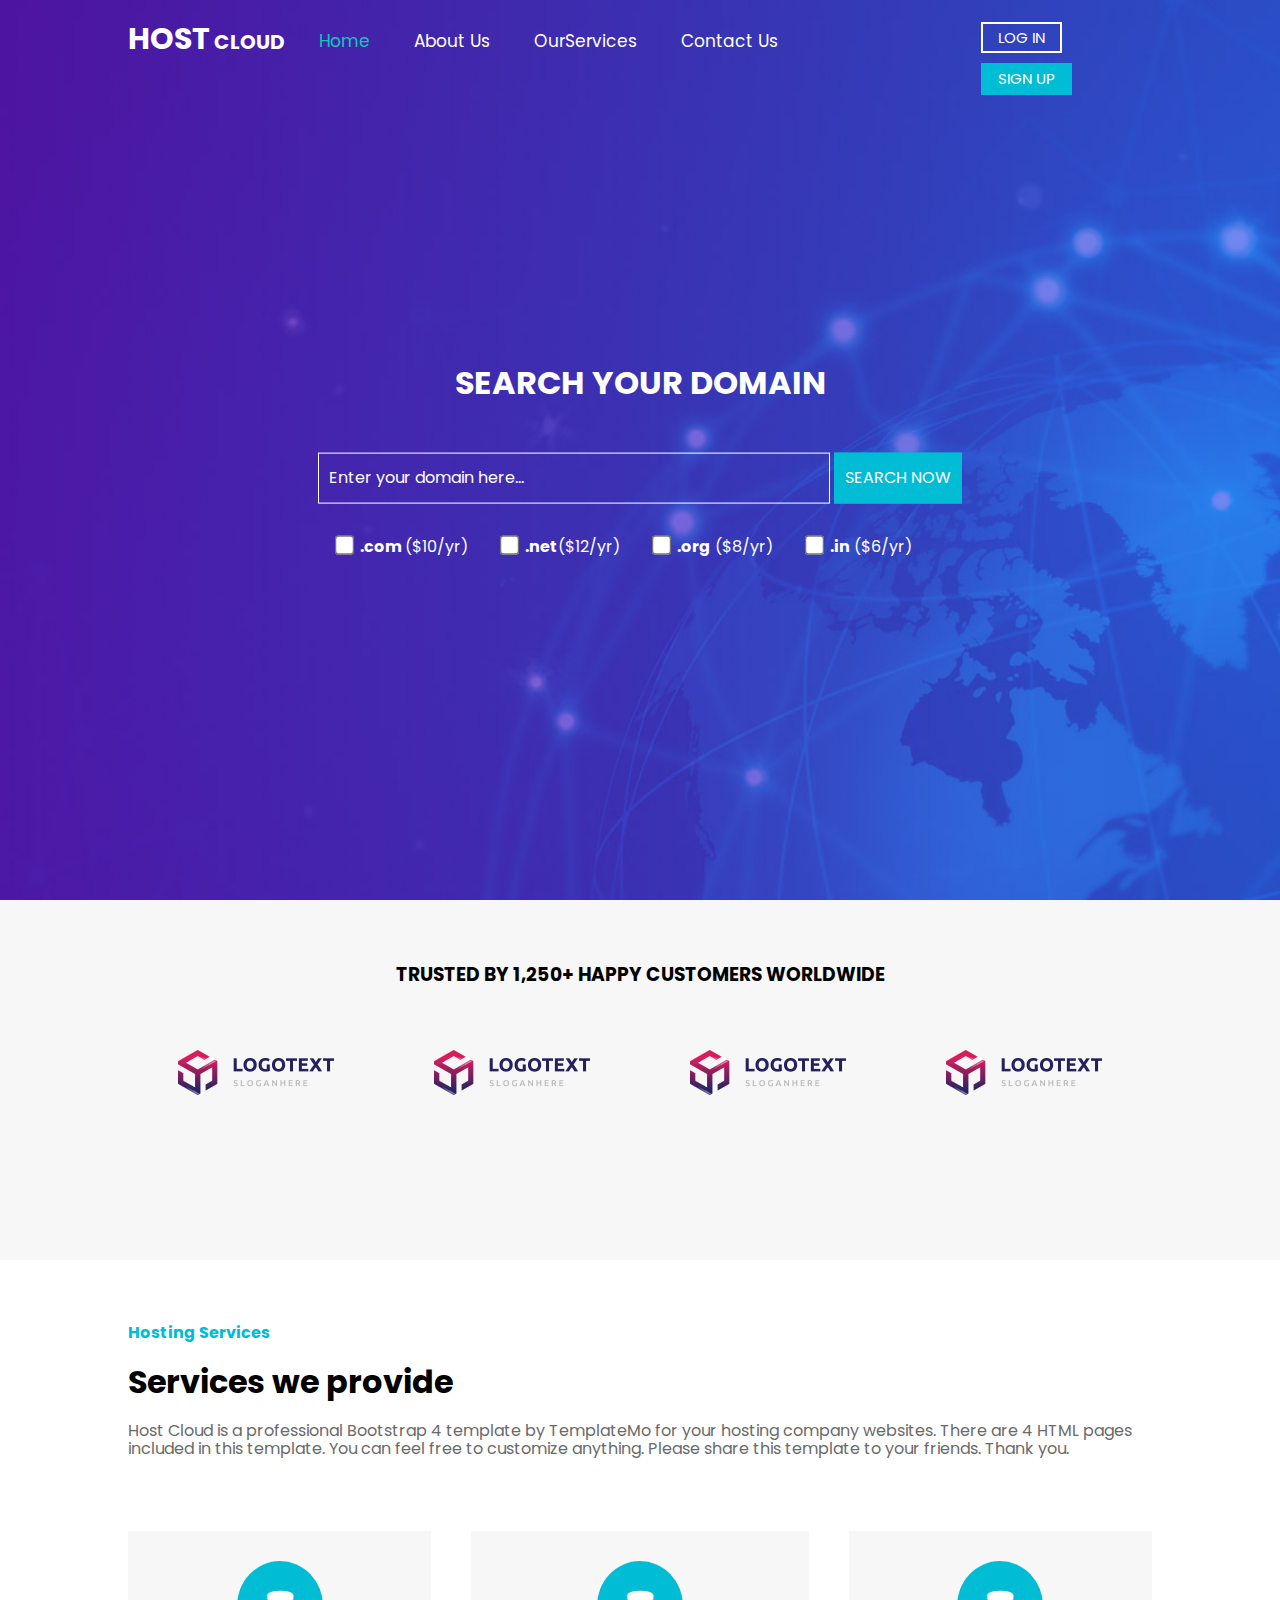
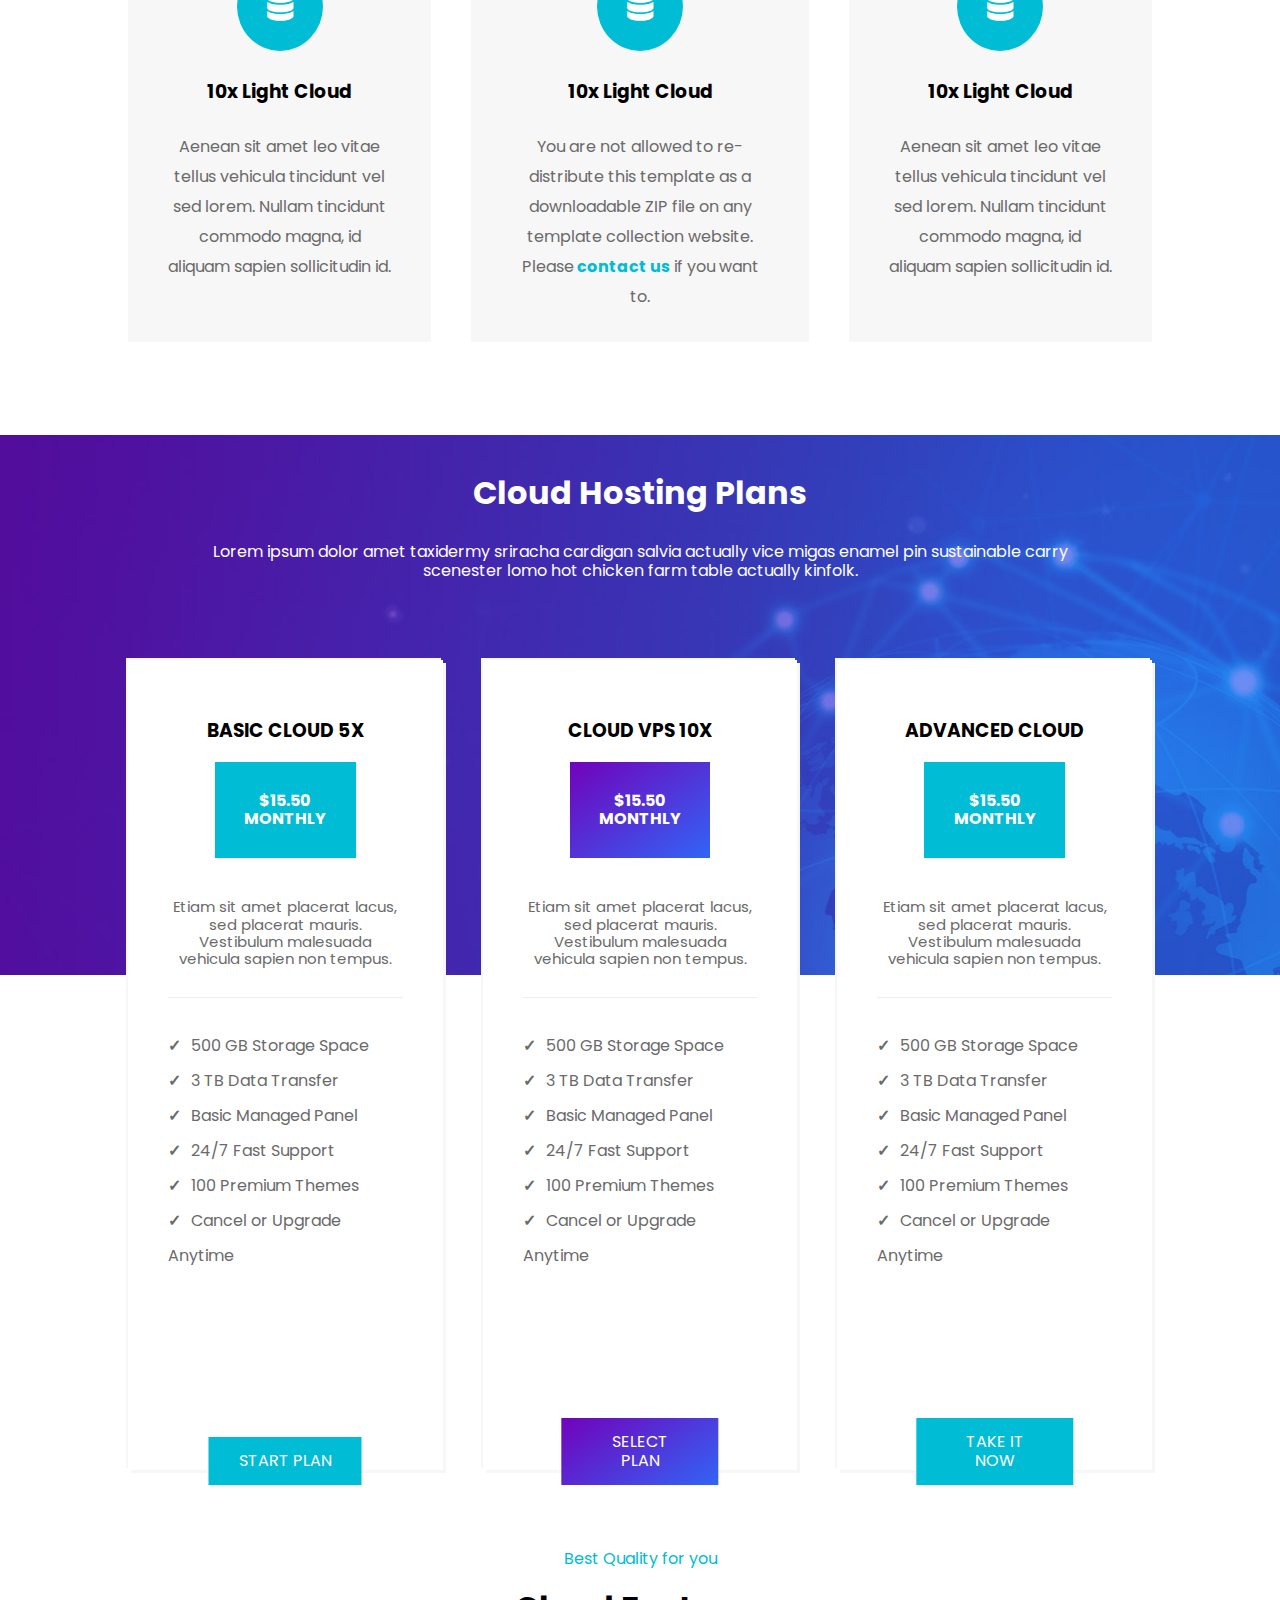
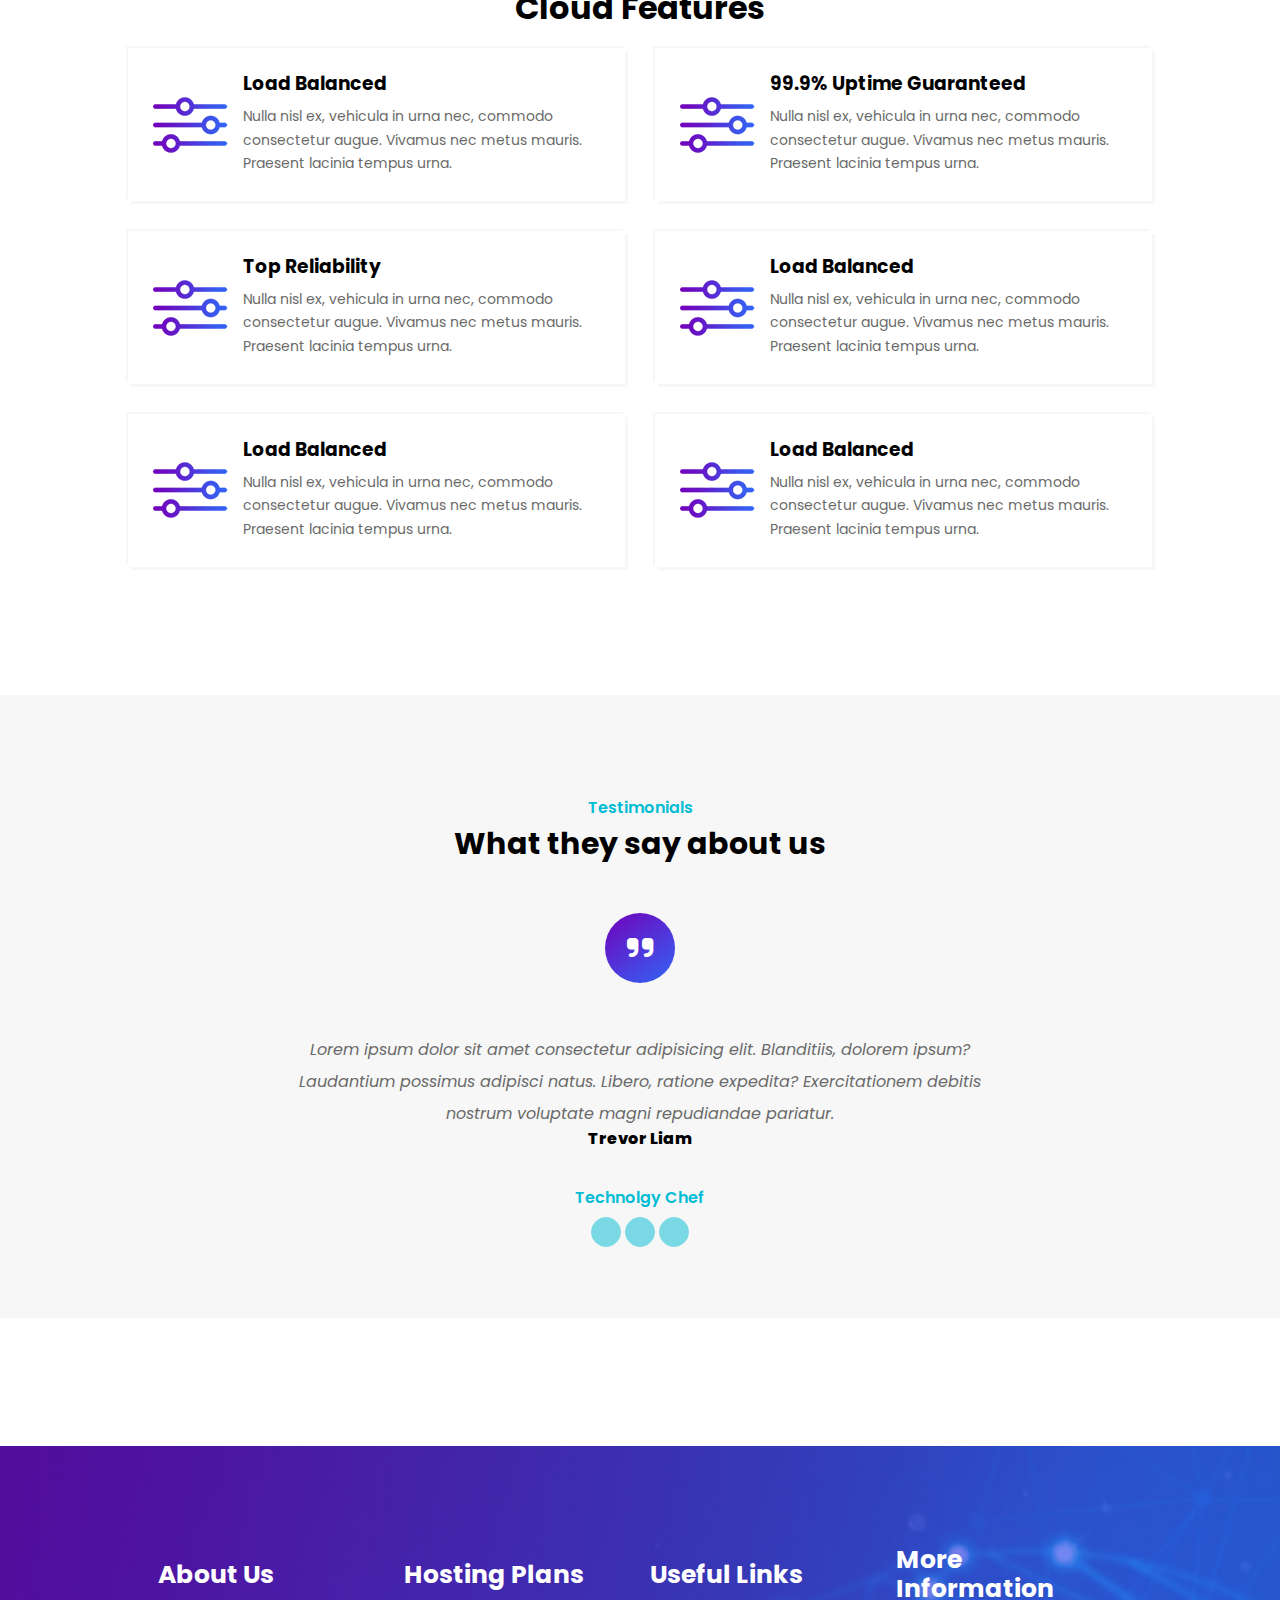
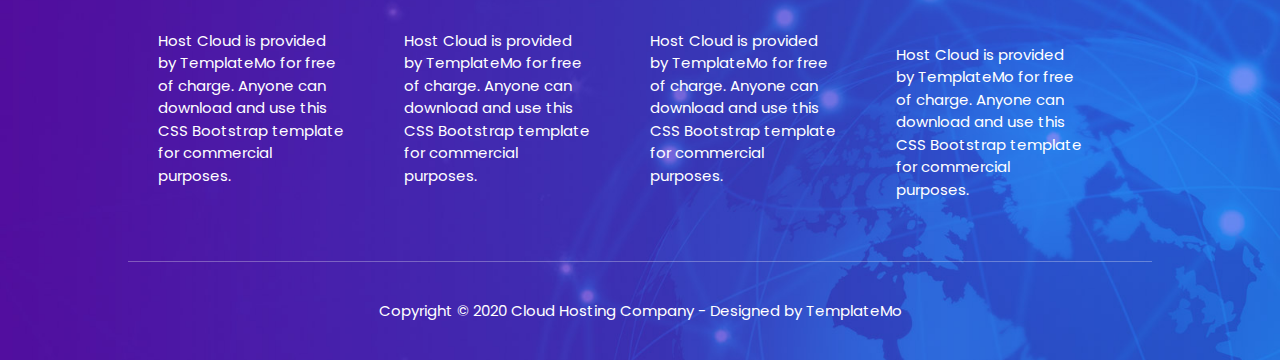
<file: index.html>
<!DOCTYPE html>
<html lang="en">

<head>
    <meta charset="UTF-8">
    <meta name="description" content="our project" />
    <meta name="viewport" content="width=device-width, initial-scale=1.0" />
    <link rel="stylesheet" href="css/style.css" />
    <link rel="stylesheet" href="css/normalize.css" />
    <link rel="stylesheet" href="https://cdnjs.cloudflare.com/ajax/libs/font-awesome/6.1.1/css/all.min.css" />
    <title>Project 1</title>
</head>

<body>
    <header>
        <div class="container">
            <div class="head">
                <div class="logo">
                    <strong>HOST</strong>
                    <small>CLOUD</small>
                </div>
                <nav>
                    <div class="icon">
                        <span></span>
                        <span></span>
                        <span></span>
                    </div>
                    <div class="navbar">
                        <ul>
                            <li><a href="" class="active">Home</a></li>
                            <li><a href="">About Us</a></li>
                            <li><a href="">OurServices</a></li>
                            <li><a href="">Contact Us</a></li>
                        </ul>
                    </div>
                </nav>
                <div class="form">
                    <input type="button" value="LOG IN" />
                    <input type="button" value="SIGN UP" />
                </div>
            </div>
            <div class="middle">
                <h1>SEARCH YOUR DOMAIN</h1>
                <div class="box">
                    <input type="text" placeholder="Enter your domain here..." />
                    <input type="button" value="SEARCH NOW" />
                </div>
                <div class="box2">
                    <input type="checkbox" id="one">
                    <label for="one"><strong>.com </strong>($10/yr)</label>
                </div>
                <div class="box2">
                    <input type="checkbox" id="two">
                    <label for="two"><strong>.net</strong>($12/yr)</label>
                </div>
                <div class="box2">
                    <input type="checkbox" id="three">
                    <label for="three"><strong>.org</strong> ($8/yr)</label>
                </div>
                <div class="box2">
                    <input type="checkbox" id="four">
                    <label for="four"><strong>.in</strong> ($6/yr)</label>
                </div>
            </div>
        </div>
    </header>
    <!-- end header -->
    <!-- start section 1 -->
    <section class="banner-1">
        <h3>TRUSTED BY 1,250+ HAPPY CUSTOMERS WORLDWIDE</h3>
        <div class="fox">
            <div class="fox1">
                <img src="image/img1.png" alt="image">
            </div>
            <div class="fox2">
                <img src="image/img1.png" alt="image">
            </div>
            <div class="fox3">
                <img src="image/img1.png" alt="image">
            </div>
            <div class="fox4">
                <img src="image/img1.png" alt="image">
            </div>
        </div>
    </section>
    <!-- end section 1 -->
    <!-- start section 2 -->
    <section class="banner-2">
        <div class="container">
            <a href="">Hosting Services</a>
            <h1>Services we provide</h1>
            <p>Host Cloud is a professional Bootstrap 4 template by TemplateMo for your hosting company websites.
                There are 4 HTML pages included in this template. You can feel free to customize anything. Please
                share this template to your friends. Thank you.
            </p>
            <div class="database">
                <div class="data">
                    <i class="fa fa-database"></i>
                    <h3>10x Light Cloud</h3>
                    <p>Aenean sit amet leo vitae tellus vehicula tincidunt vel sed lorem. Nullam tincidunt commodo
                        magna,
                        id aliquam sapien sollicitudin id.
                    </p>
                </div>
                <div class="data">
                    <i class="fa fa-database"></i>
                    <h3>10x Light Cloud</h3>
                    <p>You are not allowed to re-distribute this template as a downloadable ZIP file on any template
                        collection website.
                        Please<a> contact us</a> if you want to.
                    </p>
                </div>
                <div class="data">
                    <i class="fa fa-database"></i>
                    <h3>10x Light Cloud</h3>
                    <p>Aenean sit amet leo vitae tellus vehicula tincidunt vel sed lorem. Nullam tincidunt commodo
                        magna,
                        id aliquam sapien sollicitudin id.
                    </p>
                </div>
            </div>
        </div>
    </section>
    <!-- end section 2 -->
    <!-- start section 3 -->
    <section class="banner-3">
        <div class="background"></div>
        <div class="opp">
            <h1>Cloud Hosting Plans</h1>
            <p>
                Lorem ipsum dolor amet taxidermy sriracha cardigan salvia actually vice migas
                enamel pin sustainable carry <br />scenester lomo hot chicken farm table actually kinfolk.
            </p>
        </div>
        <div class="container">
            <div class="cloud">
                <div class="cloud1 cloud-n">
                    <h3>BASIC CLOUD 5X</h3>
                    <b>$15.50 <br />MONTHLY</b>
                    <p>
                        Etiam sit amet placerat lacus, sed placerat mauris.
                        Vestibulum malesuada vehicula sapien non tempus.
                    </p>
                    <hr />
                    <ul>
                        <li>500 GB Storage Space</li>
                        <li>3 TB Data Transfer</li>
                        <li>Basic Managed Panel</li>
                        <li>24/7 Fast Support</li>
                        <li>100 Premium Themes</li>
                        <li>Cancel or Upgrade Anytime</li>
                    </ul>
                    <button>START PLAN</button>
                </div>
                <div class="cloud2 cloud-n">
                    <h3>CLOUD VPS 10X</h3>
                    <b>$15.50 <br />MONTHLY</b>
                    <p>
                        Etiam sit amet placerat lacus, sed placerat mauris.
                        Vestibulum malesuada vehicula sapien non tempus.
                    </p>
                    <hr />
                    <ul>
                        <li>500 GB Storage Space</li>
                        <li>3 TB Data Transfer</li>
                        <li>Basic Managed Panel</li>
                        <li>24/7 Fast Support</li>
                        <li>100 Premium Themes</li>
                        <li>Cancel or Upgrade Anytime</li>
                    </ul>
                    <button>SELECT PLAN</button>
                </div>
                <div class="cloud3 cloud-n">
                    <h3>ADVANCED CLOUD</h3>
                    <b>$15.50 <br />MONTHLY</b>
                    <p>
                        Etiam sit amet placerat lacus, sed placerat mauris.
                        Vestibulum malesuada vehicula sapien non tempus.
                    </p>
                    <hr />
                    <ul>
                        <li>500 GB Storage Space</li>
                        <li>3 TB Data Transfer</li>
                        <li>Basic Managed Panel</li>
                        <li>24/7 Fast Support</li>
                        <li>100 Premium Themes</li>
                        <li>Cancel or Upgrade Anytime</li>
                    </ul>
                    <button>TAKE IT NOW </button>
                </div>
            </div>
        </div>
    </section>
    <!-- end section 3 -->
    <!-- start section 4 -->
    <section class="banner-4">
        <div class="container">
            <a href="">Best Quality for you</a>
            <h1>Cloud Features</h1>
            <div class="features">
                <div class="feat">
                    <img src="image/im2.png" alt="">
                    <div class="float">
                        <h3>Load Balanced</h3>
                        <p>
                            Nulla nisl ex, vehicula in urna nec, commodo consectetur augue.
                            Vivamus nec metus mauris. Praesent lacinia tempus urna.
                        </p>
                    </div>
                </div>
                <div class="feat">
                    <img src="image/im2.png" alt="">
                    <div class="float">
                        <h3>99.9% Uptime Guaranteed</h3>
                        <p>
                            Nulla nisl ex, vehicula in urna nec, commodo consectetur augue.
                            Vivamus nec metus mauris. Praesent lacinia tempus urna.
                        </p>
                    </div>
                </div>
                <div class="feat">
                    <img src="image/im2.png" alt="">
                    <div class="float">
                        <h3>Top Reliability</h3>
                        <p>
                            Nulla nisl ex, vehicula in urna nec, commodo consectetur augue.
                            Vivamus nec metus mauris. Praesent lacinia tempus urna.
                        </p>
                    </div>
                </div>
                <div class="feat">
                    <img src="image/im2.png" alt="">
                    <div class="float">
                        <h3>Load Balanced</h3>
                        <p>
                            Nulla nisl ex, vehicula in urna nec, commodo consectetur augue.
                            Vivamus nec metus mauris. Praesent lacinia tempus urna.
                        </p>
                    </div>
                </div>
                <div class="feat">
                    <img src="image/im2.png" alt="">
                    <div class="float">
                        <h3>Load Balanced</h3>
                        <p>
                            Nulla nisl ex, vehicula in urna nec, commodo consectetur augue.
                            Vivamus nec metus mauris. Praesent lacinia tempus urna.
                        </p>
                    </div>
                </div>
                <div class="feat">
                    <img src="image/im2.png" alt="">
                    <div class="float">
                        <h3>Load Balanced</h3>
                        <p>
                            Nulla nisl ex, vehicula in urna nec, commodo consectetur augue.
                            Vivamus nec metus mauris. Praesent lacinia tempus urna.
                        </p>
                    </div>
                </div>
            </div>
        </div>
    </section>
    <!-- end section 4 -->
    <!-- start section 5-->
    <section class="last-banner">
        <div class="container">
            <div class="info-content">
                <span class="span1">Testimonials</span>
                <h2>What they say about us</h2>
                <p>
                    Lorem ipsum dolor sit amet consectetur adipisicing elit. Blanditiis, dolorem
                    ipsum? Laudantium possimus adipisci natus. Libero, ratione expedita?
                    Exercitationem debitis nostrum voluptate magni repudiandae pariatur.
                </p>
                <span class="span2">Trevor Liam</span>
                <span class="span1">Technolgy Chef</span>
                <u></u>
                <u></u>
                <u></u>
            </div>
        </div>
    </section>
    <!-- end section 5 -->
    <!-- start footer -->
    <footer>
        <div class="container">
            <!-- one -->
            <div class="grid">
                <dl>
                    <dt>About Us</dt>
                    <dd>Host Cloud is provided</dd>
                    <dd>by TemplateMo for free</dd>
                    <dd>of charge. Anyone can</dd>
                    <dd>download and use this</dd>
                    <dd>CSS Bootstrap template</dd>
                    <dd>for commercial</dd>
                    <dd>purposes.</dd>
                </dl>
                <!-- two -->
                <dl>
                    <dt>Hosting Plans</dt>
                    <dd>Host Cloud is provided</dd>
                    <dd>by TemplateMo for free</dd>
                    <dd>of charge. Anyone can</dd>
                    <dd>download and use this</dd>
                    <dd>CSS Bootstrap template</dd>
                    <dd>for commercial</dd>
                    <dd>purposes.</dd>
                </dl>
                <!-- three -->
                <dl>
                    <dt>Useful Links</dt>
                    <dd>Host Cloud is provided</dd>
                    <dd>by TemplateMo for free</dd>
                    <dd>of charge. Anyone can</dd>
                    <dd>download and use this</dd>
                    <dd>CSS Bootstrap template</dd>
                    <dd>for commercial</dd>
                    <dd>purposes.</dd>
                </dl>
                <!-- four -->
                <dl>
                    <dt>More Information</dt>
                    <dd>Host Cloud is provided</dd>
                    <dd>by TemplateMo for free</dd>
                    <dd>of charge. Anyone can</dd>
                    <dd>download and use this</dd>
                    <dd>CSS Bootstrap template</dd>
                    <dd>for commercial</dd>
                    <dd>purposes.</dd>
                </dl>
            </div>
            <hr />
            <p>Copyright © 2020 Cloud Hosting Company - Designed by TemplateMo</p>
        </div>
    </footer>
    <!-- end footer -->
</body>

</html>
</file>
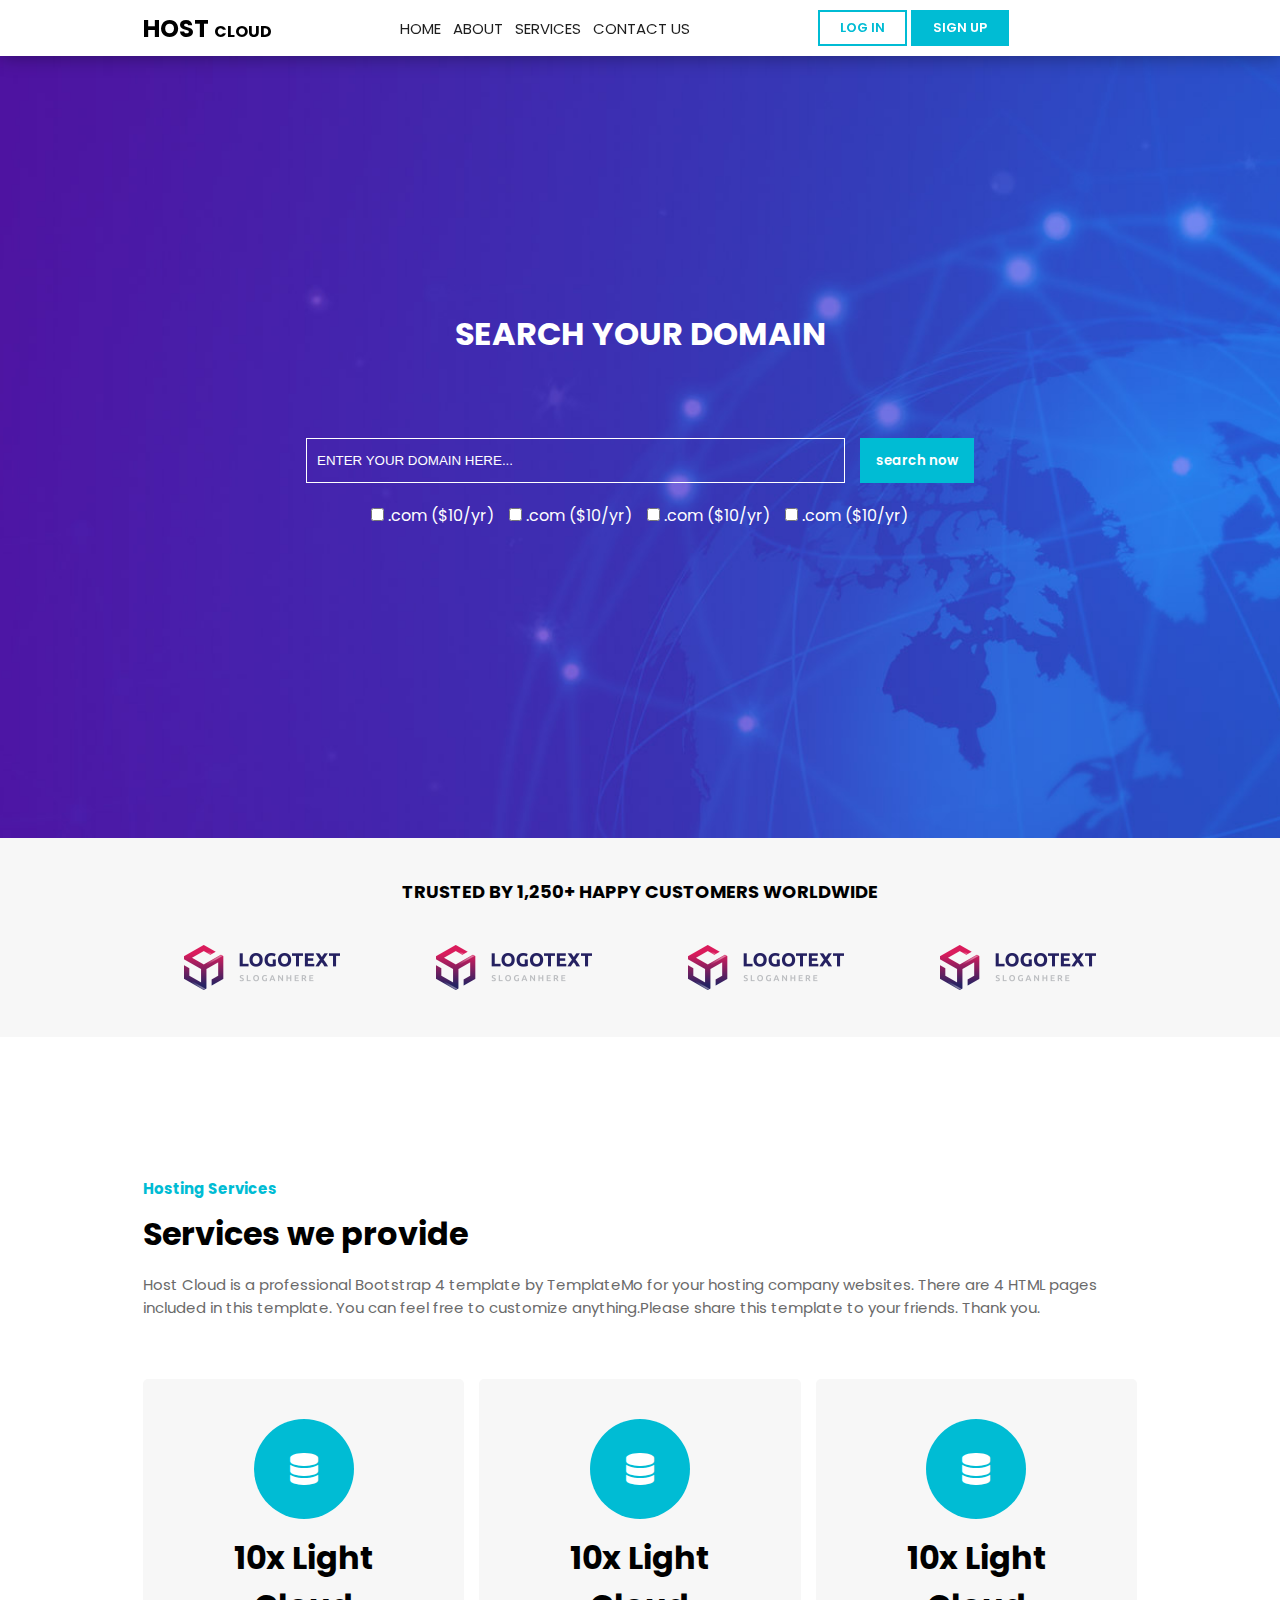
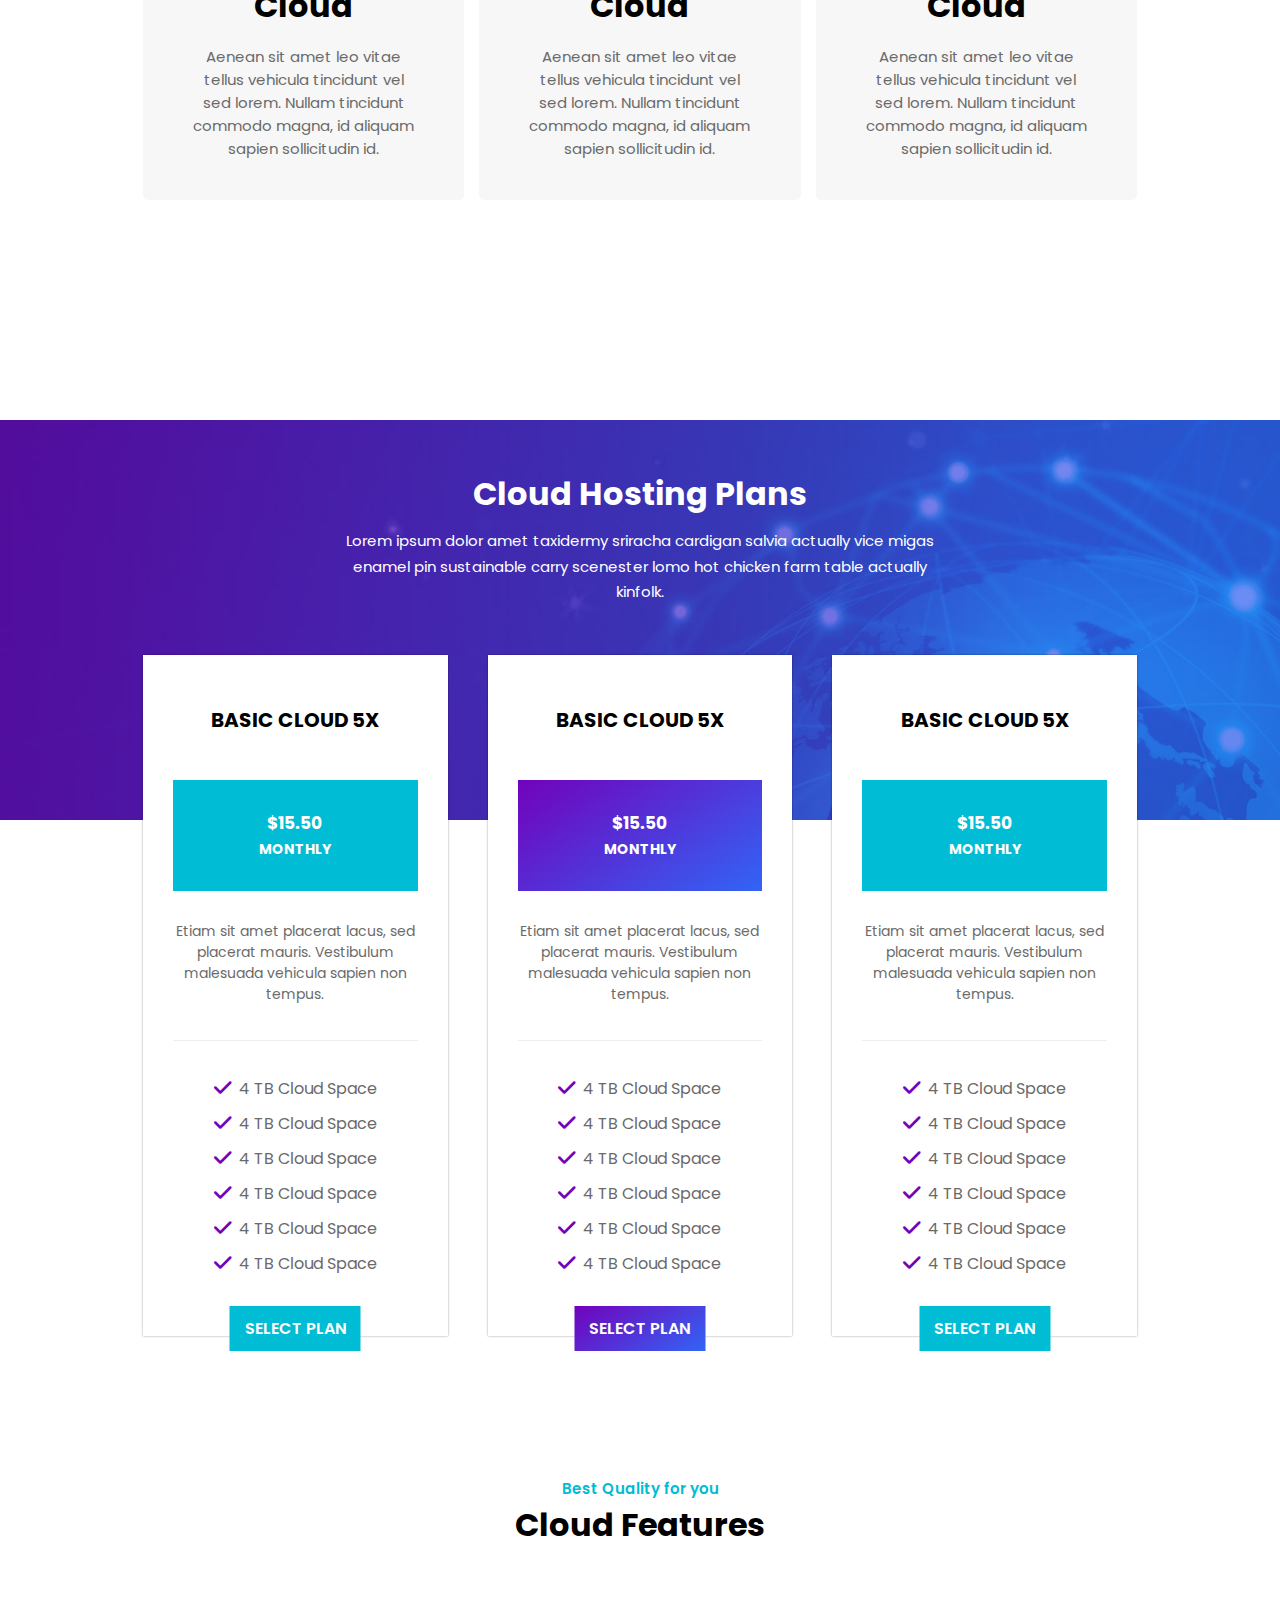
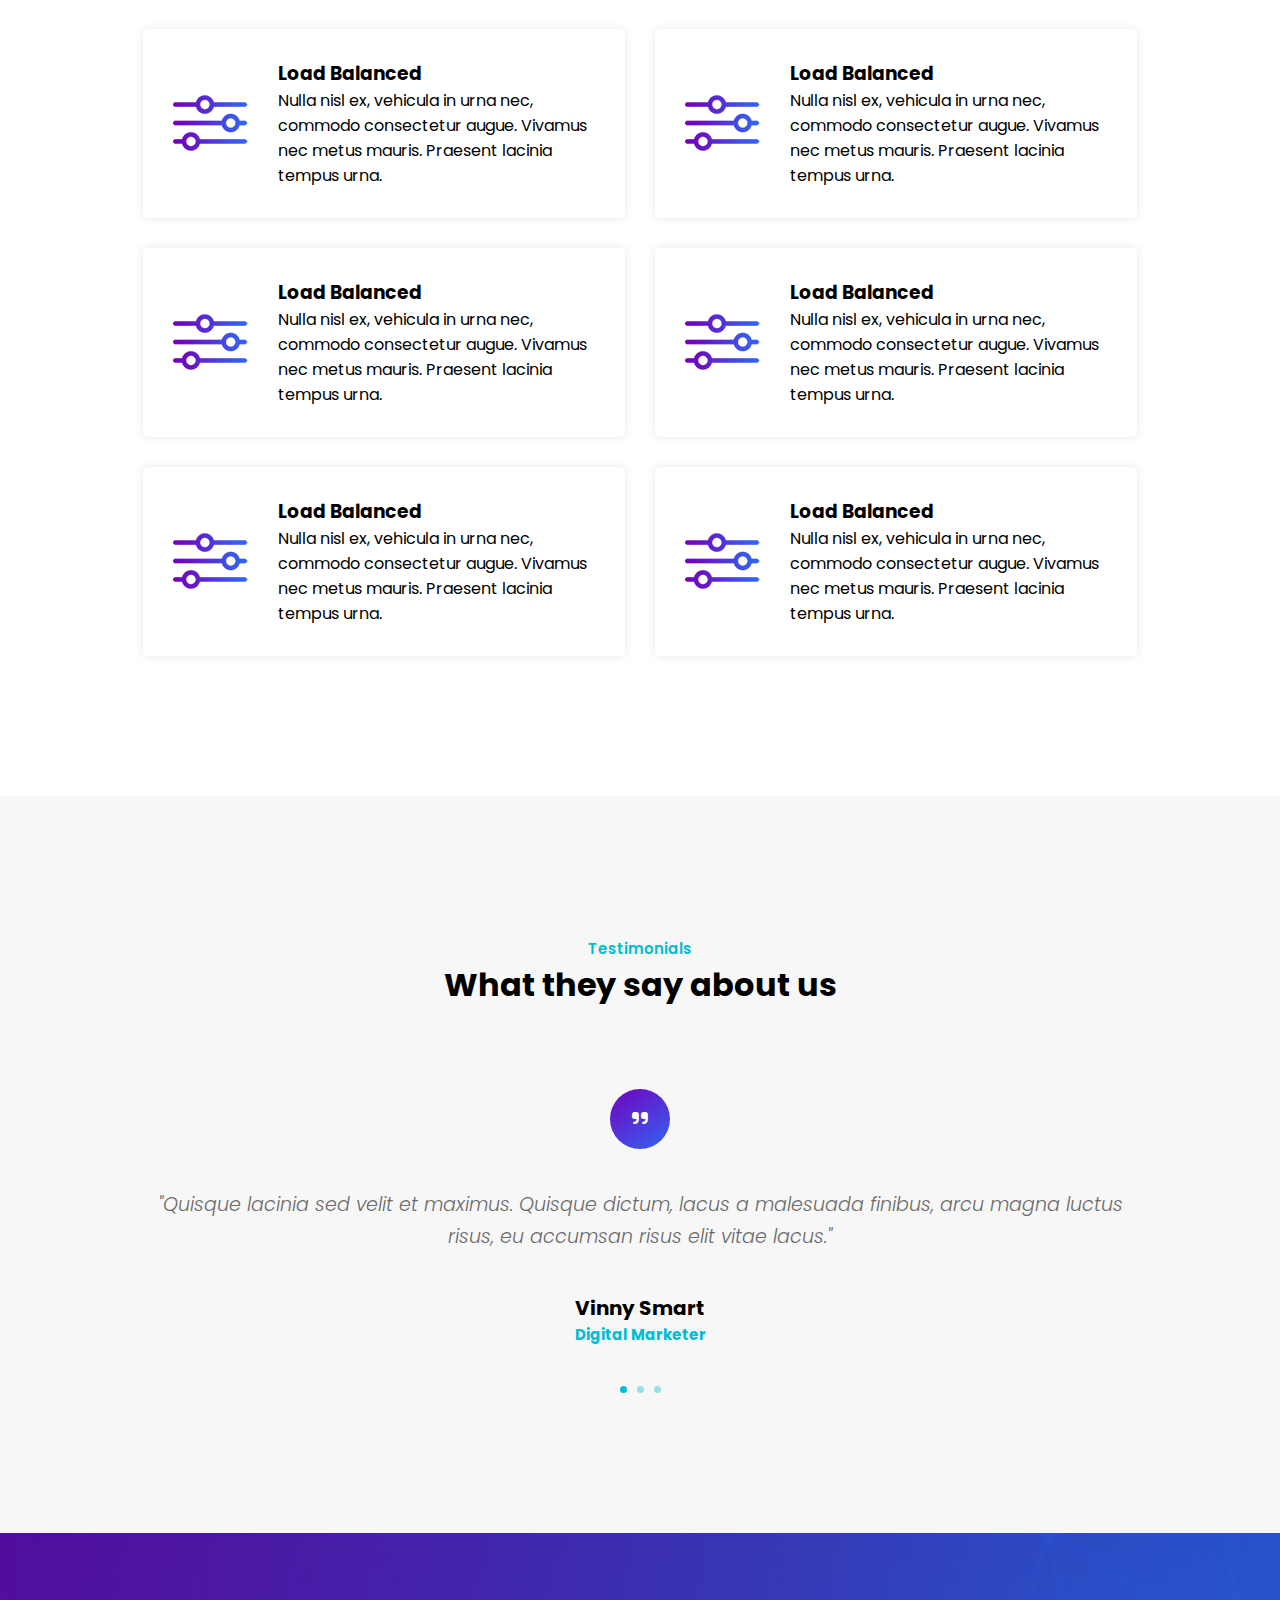
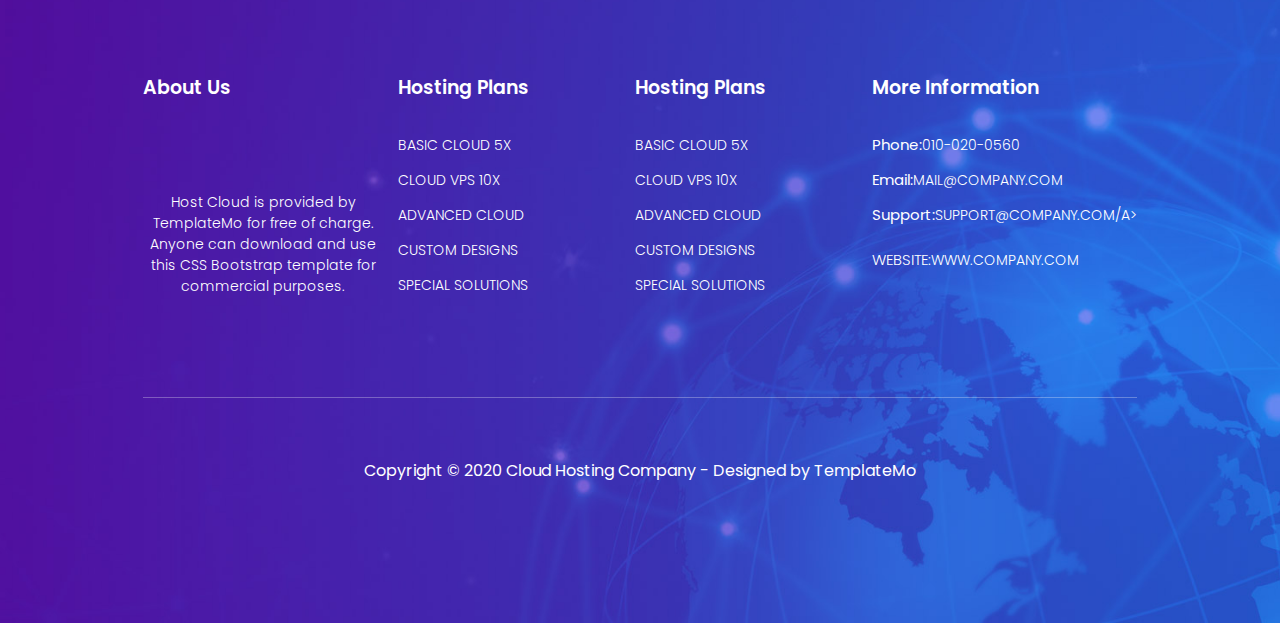
<file: corrige.html>
<!DOCTYPE html>
<html lang="en">

<head>
    <meta charset="UTF-8">
    <meta http-equiv="X-UA-Compatible" content="IE=edge">
    <meta name="viewport" content="width=device-width, initial-scale=1.0">
    <title>Document</title>
    <link rel="stylesheet" href="css/corrige.css" />
    <link rel="stylesheet" href="https://cdnjs.cloudflare.com/ajax/libs/font-awesome/6.1.1/css/all.min.css" />
    <link rel="preconnect" href="https://fonts.googleapis.com" />
    <link rel="preconnect" href="https://fonts.gstatic.com" crossorigin />
    <link href="https://fonts.googleapis.com/css2?family=Poppins:wght@100;200;300;400;500;600;700;800;900&display=swap"
        rel="stylesheet" />
</head>

<body>
    <!-- header -->
    <header>
        <div class="container header-content">
            <h1 class="logo">host <span>cloud</span></h1>
            <input type="checkbox" id="for" />
            <nav>
                <a href="">home</a>
                <a href="">about</a>
                <a href="">services</a>
                <a href="">contact us</a>
            </nav>
            <div class="buttons">
                <button>log in</button>
                <button>sign up</button>
            </div>
            <div class="toggle-nav">
                <label for="for"></label>
            </div>
        </div>
    </header>
    <!-- header -->
    <!-- banner -->
    <div class="banner">
        <div class="banner-content">
            <h2>search your domain</h2>
            <div class="search-text">
                <input type="text" placeholder="enter your domain here..." />
                <button>search now</button>
            </div>
            <div class="checkbox">
                <div>
                    <input type="checkbox" name="" id="a">
                    <label for="a">.com ($10/yr)</label>
                </div>
                <div>
                    <input type="checkbox" name="" id="b">
                    <label for="b">.com ($10/yr)</label>
                </div>
                <div>
                    <input type="checkbox" name="" id="c">
                    <label for="c">.com ($10/yr)</label>
                </div>
                <div>
                    <input type="checkbox" name="" id="d">
                    <label for="d">.com ($10/yr)</label>
                </div>
            </div>
        </div>
    </div>
    <!-- banner -->
    <!-- trusted -->
    <div class="trusted">
        <div class="container">
            <h3 class="title">TRUSTED BY 1,250+ HAPPY CUSTOMERS WORLDWIDE</h3>
            <div class="trusted-images">
                <div class="trusted-img">
                    <img src="image/img1.png" alt="image1" />
                </div>
                <div class="trusted-img">
                    <img src="image/img1.png" alt="image1" />
                </div>
                <div class="trusted-img">
                    <img src="image/img1.png" alt="image1" />
                </div>
                <div class="trusted-img">
                    <img src="image/img1.png" alt="image1" />
                </div>
            </div>
        </div>
    </div>
    <!-- trusted -->
    <!-- services -->
    <div class="services">
        <div class="container">
            <div class="services-content">
                <h6>Hosting Services</h6>
                <h3>Services we provide</h3>
                <p>
                    Host Cloud is a professional Bootstrap 4
                    template by TemplateMo for your hosting
                    company websites. There are 4 HTML pages
                    included in this template. You can feel
                    free to customize anything.Please share
                    this template to your friends. Thank you.
                </p>
                <div class="services-boxes">
                    <div class="service-box">
                        <i class="fa fa-database" aria-hidden="true"></i>
                        <h3>10x Light Cloud</h3>
                        <p>
                            Aenean sit amet leo vitae tellus
                            vehicula tincidunt vel sed lorem.
                            Nullam tincidunt commodo magna,
                            id aliquam sapien sollicitudin id.
                        </p>
                    </div>
                    <div class="service-box">
                        <i class="fa fa-database"></i>
                        <h3>10x Light Cloud</h3>
                        <p>
                            Aenean sit amet leo vitae tellus
                            vehicula tincidunt vel sed lorem.
                            Nullam tincidunt commodo magna,
                            id aliquam sapien sollicitudin id.
                        </p>
                    </div>
                    <div class="service-box">
                        <i class="fa fa-database"></i>
                        <h3>10x Light Cloud</h3>
                        <p>
                            Aenean sit amet leo vitae tellus
                            vehicula tincidunt vel sed lorem.
                            Nullam tincidunt commodo magna,
                            id aliquam sapien sollicitudin id.
                        </p>
                    </div>
                </div>
            </div>
        </div>
    </div>
    <!-- services -->
    <!-- cloud-->
    <div class="cloud">
        <div class="cloud-background"></div>
        <div class="container">
            <div class="cloud-content">
                <h3>Cloud Hosting Plans</h3>
                <p>
                    Lorem ipsum dolor amet taxidermy
                    sriracha cardigan salvia actually
                    vice migas enamel pin sustainable
                    carry scenester lomo hot chicken
                    farm table actually kinfolk.
                </p>
            </div>
            <div class="cloud-boxes">
                <div class="cloud-box">
                    <h3>BASIC CLOUD 5X</h3>
                    <div class="cloud-price">
                        <h4>$15.50</h4>
                        <span>MONTHLY</span>
                    </div>
                    <p class="cloud-desk">
                        Etiam sit amet placerat lacus,
                        sed placerat mauris. Vestibulum
                        malesuada vehicula sapien non
                        tempus.
                    </p>
                    <hr class="cloud-border" />
                    <ul>
                        <li><i class="fa fa-check"></i>4 TB Cloud Space</li>
                        <li><i class="fa fa-check"></i>4 TB Cloud Space</li>
                        <li><i class="fa fa-check"></i>4 TB Cloud Space</li>
                        <li><i class="fa fa-check"></i>4 TB Cloud Space</li>
                        <li><i class="fa fa-check"></i>4 TB Cloud Space</li>
                        <li><i class="fa fa-check"></i>4 TB Cloud Space</li>
                    </ul>
                    <button>select plan</button>
                </div>
                <!-- box1 -->
                <div class="cloud-box">
                    <h3>BASIC CLOUD 5X</h3>
                    <div class="cloud-price">
                        <h4>$15.50</h4>
                        <span>MONTHLY</span>
                    </div>
                    <p class="cloud-desk">
                        Etiam sit amet placerat lacus,
                        sed placerat mauris. Vestibulum
                        malesuada vehicula sapien non
                        tempus.
                    </p>
                    <hr class="cloud-border" />
                    <ul>
                        <li><i class="fa fa-check"></i>4 TB Cloud Space</li>
                        <li><i class="fa fa-check"></i>4 TB Cloud Space</li>
                        <li><i class="fa fa-check"></i>4 TB Cloud Space</li>
                        <li><i class="fa fa-check"></i>4 TB Cloud Space</li>
                        <li><i class="fa fa-check"></i>4 TB Cloud Space</li>
                        <li><i class="fa fa-check"></i>4 TB Cloud Space</li>
                    </ul>
                    <button>select plan</button>
                </div>
                <!-- box2 -->
                <div class="cloud-box">
                    <h3>BASIC CLOUD 5X</h3>
                    <div class="cloud-price">
                        <h4>$15.50</h4>
                        <span>MONTHLY</span>
                    </div>
                    <p class="cloud-desk">
                        Etiam sit amet placerat lacus,
                        sed placerat mauris. Vestibulum
                        malesuada vehicula sapien non
                        tempus.
                    </p>
                    <hr class="cloud-border" />
                    <ul>
                        <li><i class="fa fa-check"></i>4 TB Cloud Space</li>
                        <li><i class="fa fa-check"></i>4 TB Cloud Space</li>
                        <li><i class="fa fa-check"></i>4 TB Cloud Space</li>
                        <li><i class="fa fa-check"></i>4 TB Cloud Space</li>
                        <li><i class="fa fa-check"></i>4 TB Cloud Space</li>
                        <li><i class="fa fa-check"></i>4 TB Cloud Space</li>
                    </ul>
                    <button>select plan</button>
                </div>
                <!-- box3 -->
            </div>
        </div>
    </div>
    <!-- cloud-->
    <!-- features -->
    <div class="features">
        <div class="container">
            <div class="feat-heading">
                <span>Best Quality for you</span>
                <h3>Cloud Features</h3>
            </div>
            <div class="feat-boxes">
                <div class="feat-box">
                    <img src="image/im2.png" alt="img-1">
                    <div class="feat-content">
                        <h3>Load Balanced</h3>
                        <p>
                            Nulla nisl ex, vehicula in urna nec,
                            commodo consectetur augue. Vivamus nec 
                            metus mauris. Praesent lacinia tempus urna.
                        </p>
                    </div>
                </div>
                <!-- feat1 -->
                <div class="feat-box">
                    <img src="image/im2.png" alt="img-1">
                    <div class="feat-content">
                        <h3>Load Balanced</h3>
                        <p>
                            Nulla nisl ex, vehicula in urna nec,
                            commodo consectetur augue. Vivamus nec 
                            metus mauris. Praesent lacinia tempus urna.
                        </p>
                    </div>
                </div>
                <!-- feat2 -->
                <div class="feat-box">
                    <img src="image/im2.png" alt="img-1">
                    <div class="feat-content">
                        <h3>Load Balanced</h3>
                        <p>
                            Nulla nisl ex, vehicula in urna nec,
                            commodo consectetur augue. Vivamus nec 
                            metus mauris. Praesent lacinia tempus urna.
                        </p>
                    </div>
                </div>
                <!-- feat3 -->
                <div class="feat-box">
                    <img src="image/im2.png" alt="img-1">
                    <div class="feat-content">
                        <h3>Load Balanced</h3>
                        <p>
                            Nulla nisl ex, vehicula in urna nec,
                            commodo consectetur augue. Vivamus nec 
                            metus mauris. Praesent lacinia tempus urna.
                        </p>
                    </div>
                </div>
                <!-- feat4 -->
                <div class="feat-box">
                    <img src="image/im2.png" alt="img-1">
                    <div class="feat-content">
                        <h3>Load Balanced</h3>
                        <p>
                            Nulla nisl ex, vehicula in urna nec,
                            commodo consectetur augue. Vivamus nec 
                            metus mauris. Praesent lacinia tempus urna.
                        </p>
                    </div>
                </div>
                <!-- feat5 -->
                <div class="feat-box">
                    <img src="image/im2.png" alt="img-1">
                    <div class="feat-content">
                        <h3>Load Balanced</h3>
                        <p>
                            Nulla nisl ex, vehicula in urna nec,
                            commodo consectetur augue. Vivamus nec 
                            metus mauris. Praesent lacinia tempus urna.
                        </p>
                    </div>
                </div>
                <!-- feat6 -->
            </div>
        </div>
    </div>
    <!-- features -->
    <!-- Testimonials -->
    <section class="testimonials">
        <div class="container">
            <div class="test-heading">
                <span>Testimonials</span>
                <h3>What they say about us</h3>
            </div>
            <div class="test-content">
                <i class="fa fa-quote-right"></i>
                <p>
                    "Quisque lacinia sed velit et maximus.
                    Quisque dictum, lacus a malesuada finibus,
                    arcu magna luctus risus, eu accumsan risus
                    elit vitae lacus."
                </p>
                <h4>Vinny Smart</h4>
                <h3>Digital Marketer</h3>
                <ul>
                    <li></li>
                    <li></li>
                    <li></li>
                </ul>
            </div>
        </div>
    </section>
    <!-- Testimonials -->
    <!-- footer -->
    <footer>
        <div class="container">
            <div class="footer-boxes">
                <div class="footer-box">
                    <h3>About Us</h3>
                    <p>Host Cloud is provided by TemplateMo for free of charge.
                         Anyone can download and use this CSS Bootstrap 
                         template for commercial purposes.</p>
                </div>
                <div class="footer-box">
                    <h3>Hosting Plans</h3>
                    <ul>
                        <li><a href="">Basic Cloud 5X</a></li>
                        <li><a href="">Cloud VPS 10X</a></li>
                        <li><a href="">Advanced Cloud</a></li>
                        <li><a href="">Custom Designs</a></li>
                        <li><a href="">Special Solutions</a></li>
                    </ul>
                </div>
                <div class="footer-box">
                    <h3>Hosting Plans</h3>
                    <ul>
                        <li><a href="">Basic Cloud 5X</a></li>
                        <li><a href="">Cloud VPS 10X</a></li>
                        <li><a href="">Advanced Cloud</a></li>
                        <li><a href="">Custom Designs</a></li>
                        <li><a href="">Special Solutions</a></li>
                    </ul>
                </div>
                <div class="footer-box">
                    <h3>More Information</h3>
                    <ul>
                        <li><span>Phone:</span><a href="">010-020-0560</a></li>
                        <li><span>Email:</span><a href="">mail@company.com</a></li>
                        <li><span>Support:</span><a href="">support@company.com/a></li>
                        <li><span>Website:</span><a href="">www.company.com</a></li>
                    </ul>
                </div>
            </div>
            <hr/>
            <p>
                Copyright © 2020 Cloud Hosting Company - Designed by TemplateMo
            </p>
        </div>
    </footer>
    <!-- footer -->
</body>

</html>
</file>
<file: css/style.css>
@import url('https://fonts.googleapis.com/css2?family=Poppins:wght@100;200;300;400;500;600;700;800;900&display=swap');
/* start General styles */
*, *::after, *::before{
    margin:0;
    padding:0;
    -webkit-box-sizing:border-box;
    box-sizing:border-box;
}
:root{
    --color-white:#fff;
    --background-color:#00bcd4;
    --color-grey:#f7f7f7;
    --color-p:#6a6a6a;
}
html{
    scroll-behavior: smooth;
}
body{
    overflow-x:hidden ;
    font-family:'Poppins', sans-serif;
}
.container{
    width:80%;
    margin:auto;
}
/* end General styles */
/* start header */
header{
    height:100vh;
    background-image: url("../image/banner.jpg");
    width:100%;
    background-position: center;
    background-size:cover;
    background-repeat:no-repeat;
}
header .head{
    display: grid;
    grid-template-columns: 2fr 3fr 1fr;
    justify-content: space-between;
    padding:22px 0;
}
.logo strong{
    font-size:30px;
    color:var(--color-white);
}
.logo small{
    font-size:20px;
    color:var(--color-white);
    font-weight:bold;
}
nav{
    padding-top:10px;
}
nav ul{
    list-style:none;
}
nav ul li{
    display: inline-block;
}
nav a{
    text-decoration: none;
    color:var(--color-white);
    font-size:17px;
    padding:0 20px;
}
.active{
    color:#10cab7;
}
.form input{
    color:var(--color-white);
    font-size:15px;
    padding:5px 15px;
    background-color: transparent;
    outline: none;
    border:none;
}
.form input[value="LOG IN"]{
    border:2px solid #fff;
    margin-right:9px;
}
.form input[value="SIGN UP"]{
    background-color:var(--background-color);
    border:2px solid  #00bcd4;
}
@media(max-width:767px){
    .container{
        width:100%;
        padding:0 10px;
    }
    .logo{
        padding:10px 20px 0 0;
    }
    .logo strong{
        font-size:20px;
    }
    .form input[value="SIGN UP"]{
        margin-left:-5px;
    }
    .logo small{
        font-size:15px;
    }
}
@media(max-width:992px){
    header .head{
        grid-template-columns: 3fr 3fr 1fr;
    }
    .form{
        grid-column: -2/-3;
    }
    nav{
        position:relative;
        order:2;
        grid-column: 3/4;
    }
   nav .navbar{
        position:absolute;
        top:0;
        right:0;
        list-style-type: none;
        display: none; 
        text-align: center;
        z-index: 1;
    }
    nav ul{
        margin-top:30%;
        background-color: var(--color-white);
    }
    nav .icon{
        position:absolute;
        top:0;
        right:0;
        background-color:var(--color-white); 
        cursor: pointer;
        padding:15px;
    }
    .container nav li{
        padding:30px;
        border-bottom:1px solid gainsboro;
        width:300px;
    }
    nav ul a{
        color:black;
        transition:padding .3s linear;
    }
    nav ul li a:hover{
        padding-left:30px;
    }
    nav .icon span{
        border-bottom: 3px solid var(--background-color);
        display: block;
        width:25px;
    }
    nav .icon span:not(:last-child){
        margin-bottom:5px; 
    }
    nav:hover .navbar{
        display: block;
    }
    .form input[value="SIGN UP"]{
        margin-top:10px;
    }
}
@media(min-width:993px) and (max-width:1300px){
    header .head{
        grid-template-columns: 1fr 4fr 1fr;
    }
    .form input[value="SIGN UP"]{
        margin-top:10px;
    }
}
.middle:not(.box) {
    position: absolute;
    top: 50%;
    left: 50%;
    transform:translate(-50%, -50%);
    text-align: center;
    width:100%;
}
.middle h1{
    color:var(--color-white);
    margin-bottom:4%;
}
.middle input[type="text"]{
    width:40%;
    padding:15px 10px;
    background:none;
    border:1px solid #fff;
    outline:none;
    color:var(--color-white);
}
::placeholder{
    color:var(--color-white);
}
.middle input[type="button"]{
    padding:15px 10px;
    background-color: var(--background-color);
    border:1px solid #00bcd4;
    color:var(--color-white);
}
.middle .box{
    margin-bottom:2%;
    width:100%;
}
.middle input[type="checkbox"]{
    transform: scale(1.5);
    margin-right:5px;
    margin-top:10px;
}
.middle label{
    color:var(--color-white);
    margin-right:30px;
}
.box2{
    display: inline-block;
}
@media(max-width:767px){
    .box2{
        display: block;
    }
}
@media(max-width:1200px){
    .middle input[type="button"]{
        display: block;
        max-width:300px;
        min-width:90px;
        margin:25px auto;
    }
    .middle input[type="text"]{
        max-width:550px;
        min-width:200px;
    }
}
/* end header */
/* start section 1*/
.banner-1{
    width:100%;
    height:40vh;
    background-color: var(--color-grey);
}
.banner-1 h3{
    text-align: center;
    padding:5% 0;
}
.banner-1 .fox{
    display: flex;
    justify-content: center;
    gap:100px;
}
@media(max-width:500px){
    .banner-1 .fox1{
        margin-top:15%;
    }
    .banner-1 .fox2{
        display: none;
    }
}
@media(max-width:767px){
    .banner-1 .fox3, .fox4{
        display: none;
    }
}
@media(max-width:992px){
    .banner-1  .fox4{
        display: none;
    }
}
/* end section 1*/
/* start section 2*/
.banner-2{
    width:100%;
    height:auto;
    margin-top:5%;
}
.banner-2 a{
    text-decoration: none;
    color: #00bcd4;
    font-weight:bold;
}
.banner-2 h1{
    padding:0;
    
}
.banner-2 p{
    width:100%;
    color: #6a6a6a;
}
.database{
    display: flex;
    justify-content:space-between;
    gap:40px;
}
.database .data{
    background-color: var(--color-grey);
    text-align: center;
    margin:7% 0;
}
.database .data > i{
    background-color: var(--background-color);
    padding:30px;
    margin:30px 30px  0;
    font-size:30px;
    border-radius:50%;
    color:var(--color-white);
}
.database .data h3{
    margin:30px 0;
}
.database .data p{
    margin:30px 0;
    padding:0 40px;
    line-height:30px;
}
@media(max-width:767px){
    .database{
        flex-flow:column wrap;
    }
}
/* end section 2*/
/* start section 3*/
.banner-3{
    position: relative;
}
.banner-3 .background{
    background-image: url('../image/banner.jpg');
    height:60vh;
    width:100%;
    background-size:cover;
    background-position:center;
    background-repeat:no-repeat;
    position:absolute;
    top:0;
    left:0;
    width:100%;
    z-index: -1;
}
.banner-3 .opp{
    text-align: center;
}
.banner-3 h1{
    color:var(--color-white);
    padding:40px 0 10px;
}
.banner-3 p{
  
    color:var(--color-white);
    margin:auto;
}
.banner-3 .cloud{
    display:flex;
    justify-content: space-between;
    column-gap:40px;
    margin:80px 0;
    text-align: center;
}
.banner-3 .cloud-n{
    background-color:var(--color-white);
    height:90vh;
    padding:40px;
    box-shadow: 3px 3px  var(--color-grey),
    -2px -2px 0 var(--color-grey);
    position:relative;
}
.banner-3 .cloud-n h3{
    margin:20px 0;
}
.banner-3 .cloud-n b{
    background-color:var(--background-color);
    padding:30px 0;
    display: block;
    width:60%;
    margin:auto;
    color:var(--color-white);
}
.banner-3 .cloud-n p{
    color:var(--color-p);
    margin:40px 0 30px;
    font-size:15px;
    text-align: center;
}
.banner-3 .cloud-n ul{
    margin:30px 0;
    color:var(--color-p);
    list-style-position: inside;
    list-style:none;
    text-align: left;
    line-height: 35px;
}
.banner-3 .cloud-n ul li::before{
    content: '✓';
    font-weight:900;
    margin-right:10px;
}
.banner-3 .cloud-n button{
    background-color:var(--background-color);
    border:none;
    outline:none;
    padding:15px 30px;
    color:var(--color-white);
    position:absolute;
    bottom:-15px;
    left:50%;
    transform: translateX(-50%);
}
.banner-3 .cloud2 b{
    background: linear-gradient(145deg, rgba(114,2,187,1) 0%, rgba(50,100,245,1) 100%);
}
.banner-3 .cloud2 button{
    background: linear-gradient(145deg, rgba(114,2,187,1) 0%, rgba(50,100,245,1) 100%);
}
.banner-3 .cloud-n hr{
    border:none;
    border-bottom:1px solid #eee;
}
@media(max-width:1200px){
    .banner-3 .cloud-n{
        height:auto;
    }
}
@media(max-width:992px){
    .banner-3 .cloud{
        row-gap:40px;
        flex-flow:column wrap;
        align-items: center;
        justify-content: center;
    }
    .banner-3 .cloud-n ul{
        text-align: center;
    }
}
@media(max-width:767px){
    .banner-3 .cloud{
        flex-flow:column wrap;
        width:100%;
    }
}
/* end section 3 */
/* start section 4 */
.banner-4{
    height:auto;
    display: block;
    margin:0 0;
    text-align: center;
}
.banner-4 a{
    text-decoration: none;
    color:var(--background-color);
}
.features{
    display: grid;
    grid-template-columns: 1fr 1fr;
    gap: 30px;
}
.feat{
    background-color: var(--color-white);
    box-shadow: 3px 3px  var(--color-grey),
    -2px -2px 0 var(--color-grey);
    text-align: left;
    display: flex;
    padding:25px;
    align-items: center;
}
.feat img{
    margin-right:15px;
}
.feat p{
    margin-top:10px; 
    color:var(--color-p);
    font-size:14px;
    line-height:1.7;
}
@media(max-width:767px){
    .banner-4{
        margin:40% 0;
    }
    .features{
        grid-template-columns: 1fr;
    }
    .features .feat{
        padding:10px;
    }
}
/* end section 4 */
/* last-banner */
.last-banner{
    margin:10%  0;
    background-color: var(--color-grey);
    text-align: center;
    padding:5% 0;
}
.info-content{
    text-align: center;
}
.info-content > span{
    display: block;
}
.info-content  .span1{
    color:var(--background-color);
    font-weight:600;
    padding:40px 0 10px 0;
}
.info-content  .span1:last-child{
    padding:10px 0 0 0;
}
.info-content  .span2{
    font-weight:800;
    font-size:30x;
}
.info-content h2{
    font-size:30px;
}
.info-content p{
    padding:0 15%;
    color:var(--color-p);
    line-height:2em;
    font-style:italic;
}
.info-content h2::after{
    content: "\f10e";
    font-family: 'FontAwesome';
    display: block;
    color:#fff;
    background: linear-gradient(145deg, rgba(114,2,187,1) 0%, rgba(50,100,245,1) 100%);
    margin: 5% auto;
    width:70px;
    height:70px;
    line-height:70px;
    border-radius:50%;
}
.info-content u{
    display: inline-block;
    width:30px;
    height: 30px;
    border: 1px solid #7bd9e5;
    margin:0 auto 3px auto;
    border-radius:50%;
    background-color: #7bd9e5;
}
.info-content u:first-child{
    animation:  animate 1s 1 ;
}
.info-content u:nth-child(2){
    animation:  animate 1s 1 .5s;
}
.info-content u:last-child{
    animation:  animate 1s 1 1s;
}
@keyframes animate {
    100%{
        background-color: var(--background-color);
    }
    
}
/* last-banner */
/* footer */
footer{
    background: url('../image/banner.jpg');
    width: 100%;
    background-position: center;
    background-size: cover;
    background-repeat: no-repeat;
}
.grid{
    display: grid;
    grid-template-columns: repeat(4, 1fr);
    gap:20px;
    justify-content: space-evenly;
    align-items: center;
    color:#fff;
    padding:60px 30px;
}
.grid dt{
    font-size:25px;
    margin:40px 0;
    font-weight:bold;
}
.grid dd{
    line-height:1.5;
    font-size:15px;
}
footer  hr{
    border:none;
    border-bottom: 1px solid rgba(250,250,250,0.30);
}
footer p{
    padding:40px;
    text-align: center;
    color:#fff;
    font-size: 15px;
}
@media(max-width:768px){
    .grid{
        grid-template-columns: repeat(2, 1fr);
    }
}
@media(max-width:500px){
    .grid{
        grid-template-columns: repeat(1, 1fr);
    }
}
/* footer */
</file>
<file: css/corrige.css>
*, *::after, *::before{
    margin:0;
    padding:0;
    box-sizing:border-box;
}
/* general styles */
body{
    font-family: 'Poppins', sans-serif;
}
ul{
    list-style: none;
}
a{
    text-decoration:none;
    text-transform: uppercase;
}
input:focus{
    outline:none;
    font-family: 'Poppins', sans-serif;
}
button{
    padding:5px;
    border:none;
    cursor:pointer;
    font-family: 'Poppins', sans-serif;
}
/* general styles */
/* variables */
:root{
    --colorlinks:#1e1e1e;
    --mainColor:#00bcd4;
    --color-grey:#f7f7f7;
    --color-p:#6a6a6a;
}
/* variables */
/* container */
.container{
    width:80%;
    margin:0 auto;
    padding:0 15px;
}
@media(max-width:768px){
    .container{
        width:100%;
    }
}
/* container */
body{
    overflow-x:hidden ;
}
/* header */
header{
    padding:10px 0;
    background-color:#fff;
    position: fixed;
    top:0;
    left:0;
    width:100%;
    z-index: 9999;
    box-shadow: 0 0 20px rgba(0,0,0,0.4);
}
.header-content{
    display:flex;
    justify-content:space-between;
    align-items: center;
}
.header-content .logo{
    font-size:24px;
    font-weight:700;
    text-transform:uppercase;
}
.header-content .logo  span{
    font-size:16px;
}
.header-content nav{
    display: flex;
    gap:12px;
}
.header-content nav a{
    color:var(--colorlinks);
    font-size:15px;
}
.header-content nav > a:hover{
    color:var(--mainColor);
    transition:color .4s ease-in-out;
}
.buttons button{
    padding:6px 20px;
    font-size:13px;text-transform: uppercase;
    font-weight: 600;
}
.buttons button:first-child{
    border:2px solid var(--mainColor);
    color:var(--mainColor);
    background-color: #fff;
}
.buttons button:first-child:hover{
    background-color: var(--mainColor);
    color:#fff;
}
.buttons button:last-child{
    background-color: var(--mainColor);
    color:#fff;
    border: 2px solid var(--mainColor);
}
.toggle-nav label::before{
    content:'\f0c9';
    font-family: 'FontAwesome';
    font-size:32px;
    color:var(--colorlinks);
    cursor: pointer;
    display:none;
}
.header-content input[type="checkbox"]{
    appearance: none;
    display: none;
}
@media(max-width:768px){
    .header-content nav{
        display: block;
        position:absolute;
        top:60px;
        left:-800px;
        display: flex;
        flex-direction: column;
        align-items:center;
        width:100%;
        background-color: var(--mainColor);
        padding:40px 0;
        transition:left .4s ease-in-out;
    }
    .header-content input[type="checkbox"]:checked + nav{
        left:0;
        transition:left .7s linear;
    }
    .header-content nav a{
        color:#fff;
    }
    .header-content nav a:hover{
        color:#000;
    }
    .toggle-nav label::before{
        display: block;
    }

}
/* header */
/* banner */
.banner{
    padding:300px 0;
    background-image: url('../image/banner.jpg');
    background-size:cover;
    background-position:center;
    background-repeat:no-repeat;
    display: grid;
    place-items: center;
}
.banner .banner-content{
    width:60%;
    padding:10px;
    color:#fff;
}
.banner-content h2{
    font-size:32px;
    font-weight:700;
    text-transform:uppercase;
    text-align: center;
    
    margin-bottom: 80px;
}
.banner-content .search-text{
    display: flex;
    flex-wrap:wrap;
    gap:15px;
    padding:0 40px;
}
.banner-content .search-text input{
    flex:1;
    background-color: transparent;
    border:1px solid #fff;
    padding:14px 10px;
    text-transform: uppercase;
}
.banner-content .search-text input::placeholder{
    color:#fff;
}
.banner-content .search-text button{
    padding:0 16px;
    background-color: var(--mainColor);
    color: #fff;
    font-weight:600;
}
.banner .checkbox{
    display: flex;
    justify-content: center;
    gap:14px;
    flex-wrap:wrap;
    margin:20px 0 0 0;
}
@media(max-width:767px){
    .banner-content{
        width:100%;
    }
    .banner-content h2{
        margin-bottom:30px;
        font-size:26px;
    }
    .banner .search-text button{
        padding:0 16px;
        font-size:14px;
    }
    .banner .checkbox{
        padding: 0 14px;

    }
}
/* banner */
/* trusted */
.trusted{
    background-color: #f7f7f7;
    padding:40px 0;
}
.trusted .title{
    text-align: center;
    font-size:18px;
    margin-bottom: 40px;
}
.trusted-images{
    display: grid;
    grid-template-columns: repeat(4, 1fr);
    gap:15px;
    text-align: center;
}
@media(max-width:991px){
    .trusted-images{
        grid-template-columns: repeat(2, 1fr);
        row-gap:25px;
    }
}
@media(max-width:768px){
    .trusted-images{
        grid-template-columns: repeat(1, 1fr);
        row-gap:25px;
    }
    .trusted .title{
        font-size: 16px;
    }
}
/* trusted */
/* services */
.services{
    padding:140px 0;
}
.services-content{
    margin-bottom: 80px;
}
.services-content h6{
    color: var(--mainColor);
    font-size:15px;
}
.services-content h3{
    font-size:32px;
    margin:10px 0 15px 0;
}
.services-content p{
    color:var(--color-p);
    font-size: 15px;
}
.services-boxes{
    display: grid;
    grid-template-columns: repeat(3, 1fr);
    gap:15px;
    margin-top:60px;
}
.services-boxes .service-box{
    padding:40px 50px;
    text-align: center;
    background-color: var(--color-grey);
    border-radius: 5px;
}
.services-boxes .service-box i{
    width:100px;
    height:100px;
    border-radius:50%;
    background-color: var(--mainColor);
    color:#fff;
    font-size:32px;
    line-height: 100px;
}
.services-boxes .service-box h3{
    margin:15px 0;
    font-weight:700;
}
.services-boxes .service-box p{
    font-size:15px;
    color:var(--color-p);
}
@media(max-width:991px){
    .services-boxes{
        grid-template-columns: repeat(2, 1fr);
    }
}
@media(max-width:768px){
    .services-boxes{
        grid-template-columns: repeat(1, 1fr);
    }
}
/* services */
/* cloud */
.cloud{
    position:relative;
}
.cloud-background{
    background-image: url('../image/banner.jpg');
    background-size: cover;
    background-position: center;
    background-repeat: no-repeat;
    position:absolute;
    top:0;
    left:0;
    width:100%;
    height:400px;
    z-index: -1;
}
.cloud-content{
    width:60%;
    margin: 0 auto;
    padding:50px 0;
    text-align: center;
    color:#fff;
}
.cloud-content h3{
    font-size:32px;    
}
.cloud-content p{
    font-size:15px;
    margin-top:10px;
    line-height:1.7;
}
.cloud-boxes{
    display: grid;
    grid-template-columns: repeat(3, 1fr);
    gap:40px;
}
.cloud-box{
    padding:50px  30px;
    text-align: center;
    box-shadow: 0 0 2px rgba(0,0,0,0.4);
    position:relative;
    background-color: #fff;
}
.cloud-box h3{
    margin-bottom:45px;
    font-size:20px;
}
.cloud-price{
    background-color: var(--mainColor);
    color:#fff;
    padding:30px;
}
.cloud-price h4{
    font-size: 17px;
}
.cloud-price span{
    font-size: 14px;
    font-weight: 700;
}
.cloud-box .cloud-desk{
    font-size:14px;
    color:var(--color-p);
    margin:30px 0 0 0 ;
}
.cloud-box .cloud-border{
    margin:35px 0;
    border:none;
    border-bottom:1px solid #eee;
}
.cloud-box ul li{
    display: flex;;
    align-items: center;
    justify-content: center;
    gap:7px;
    margin:10px 0;
    color:var(--color-p);
    font-size:16px;
}
.cloud-box ul li i{
    color:rgb(114,2,187);
    font-size: 20px;
}
.cloud-box button{
    padding:10px 15px;
    background-color: var(--mainColor);
    color:#fff;
    text-transform: uppercase;
    font-size:16px;
    font-weight:600;
    position:absolute;
    bottom:-15px;
    left:50%;
    transform: translateX(-50%);
}
.cloud-box:nth-child(2) .cloud-price{
    background: linear-gradient(145deg, rgba(114,2,187,1) 0%, rgba(50,100,245,1) 100%);
}
.cloud-box:nth-child(2) button{
    background: linear-gradient(145deg, rgba(114,2,187,1) 0%, rgba(50,100,245,1) 100%);
}
@media(max-width:991px){
    .cloud-boxes{
        grid-template-columns: repeat(2, 1fr);
        column-gap:35px;
    }
}
@media(max-width:767px){
    .cloud-boxes{
        grid-template-columns: 1fr;
        row-gap:35px;
    }
    .cloud-content{
        width:80%;
    }
    .cloud-content h3{
        font-size:25px;
    }
    .cloud-boxes{
        padding:30px 25px;
    }
}    
/* cloud */
/* features */
.features{
    padding:140px 0;
}
.feat-heading{
    text-align:center;
    margin-bottom: 80px;
}
.feat-heading span{
    color:var(--mainColor);
    font-size:15px;
    font-weight:600;
}
.feat-heading h3{
    font-size:32px;
    margin-top:10px 0 0 0;
}
.feat-boxes{
    display:grid;
    grid-template-columns: repeat(2, 1fr);
    gap:30px;
}
.feat-boxes .feat-box{
    padding:30px;
    box-shadow: 0 0 10px rgba(0,0,0,0.1);
    border-radius: 5px;
    display: flex;
    gap:30px;
    align-items: center;
}
.feat-box.feat-content h3{
    font-size:18px;
    margin-bottom:10px;
}
.feat-box.feat-content > p{
    color:var(--color-p);
    font-size:15px;
}
@media(max-width:991px){
    .feat-boxes .feat-box{
        padding:20px;
    }
}
@media(max-width:768px){
    .feat-boxes{
        grid-template-columns: 1fr;
    }
}
/* features */
/* testimonials */
.testimonials{
    padding:140px 0;
    background-color: var(--color-grey);
    text-align: center;
}
.test-heading{
 text-align:center;
 margin-bottom: 80px;
}
.test-heading span{
 color:var(--mainColor);
 font-size:15px;
 font-weight:600;
}
.test-heading h3{
    font-size:32px;
    margin-top:10px 0 0 0;
}
.test-content{
    text-align: center;
}
.test-content i{
    width:60px;
    height:60px;
    border-radius:50%;
    background: linear-gradient(145deg, rgba(114,2,187,1) 0%, rgba(50,100,245,1) 100%);
    color:#fff;
    font-size:18px;
    line-height:60px;
}
.test-content p{
    color:var(--color-p);
    font-size:19px;
    font-style:italic;
    font-weight:300;
    line-height: 1.7;
    margin:40px 0;
}
.test-content h4{
    font-size:20px;
}
.test-content h3{
    font-size:15px;
    color:var(--mainColor);
}
.test-content ul{
    display: flex;
    justify-content: center;
    gap:10px;
    margin-top:40px;
}
.test-content ul li{
    width: 7px;
    height: 7px;
    border-radius: 50%;
    background-color: var(--mainColor);
    opacity:0.4;
}
.test-content ul li:first-child{
    opacity: 1;
}
/* testimonials */
/* footer */
footer{
    padding:140px 0;
    background-image: url('../image/banner.jpg');
    background-position: center;
    background-repeat: no-repeat;
    background-size: cover;
}
.footer-boxes{
    display: grid;
    grid-template-columns: repeat(4, 1fr);
    gap:15px;
    color:#fff;
}
.footer-box h3{
    font-size:19px;
    font-weight:600;
    margin-bottom: 30px;
}
.footer-box p{
    font-size:14px;
    font-weight:300;
    width:240px;
}
.footer-box ul{
    display: flex;
    flex-direction: column;
    gap:10px;
}
.footer-box ul li span{
    font-size:15px;
}
.footer-box ul li a{
    color:#fff;
    font-size:14px;
    font-weight:300;
    
}
.footer-box ul li a:hover{
    opacity:.7;
    transition:opacity .4s ease-in-out;
}
.container hr{
    border:none;
    border-bottom: 1px solid rgba(250,250,250,0.30);
    margin:100px 0 0 0;
}
footer p{
    text-align: center;
    color:#fff;
    padding:60px 0 0 0;
}
@media(max-width:992px){
    .footer-boxes{
        grid-template-columns: repeat(2,1fr);
    }
}
@media(max-width:768px){
    .footer-boxes{
        grid-template-columns: repeat(1,1fr);
        text-align: center;
    }
    .footer-box p{
        text-align: center;
        width: 100%;
    }
}
/* footer */
</file>
